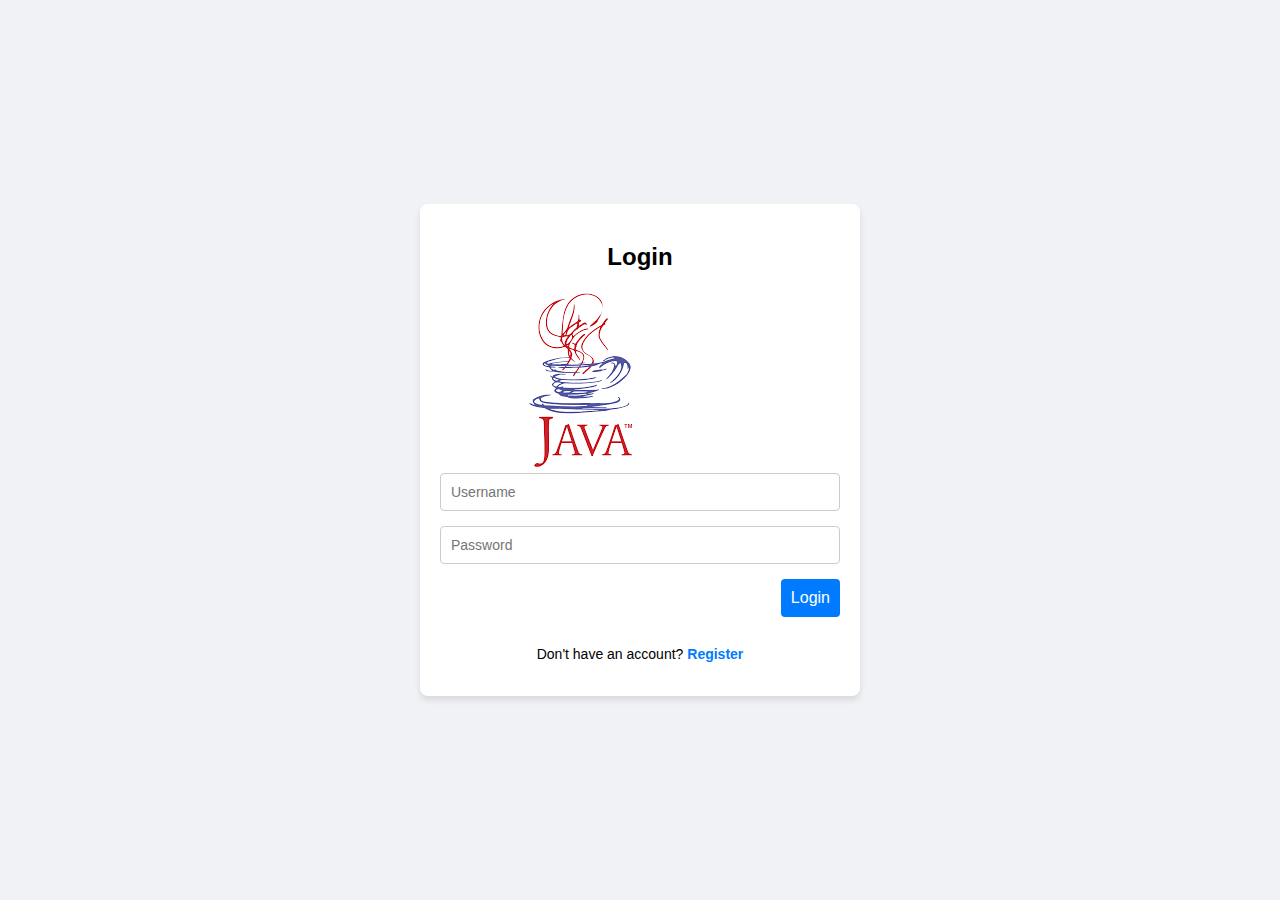
<file: index.html>
<!DOCTYPE html>
<html lang="en">
<head>
  <meta charset="UTF-8">
  <meta name="viewport" content="width=device-width, initial-scale=1.0">
  <title>MyEmployee - Login & Register</title>
  <link rel="stylesheet" href="styles.css">
</head>
<body class="login-container">
  <div class="container">
    <div class="form-container" id="login-form">
      <h2>Login </h2>
      <div class="logo-container">
        <a href="https://google.com" target="_blank" rel="noopener noreferrer">
          <img src="images/java.png" alt="" class="company-logo">
        </a>
      <form id="loginForm">
        <input type="text" id="login-username" placeholder="Username" required>
        <input type="password" id="login-password" placeholder="Password" required>
        <button type="submit">Login</button>
        <p>Don't have an account? <a href="#" id="show-register">Register</a></p>
      </form>
    </div>

    <div class="form-container hidden" id="register-form">
      <h2>Register</h2>
      <form id="registerForm">
        <input type="text" id="register-username" placeholder="Username" required>
        <input type="password" id="register-password" placeholder="Password" required>
        <select id="register-role" required>
          <option value="ADMIN">Admin</option>
          <option value="USER">Employee</option>
        </select>
        <button type="submit">Register</button>
        <p>Already have an account? <a href="#" id="show-login">Login</a></p>
      </form>
    </div>
  </div>
  <script src="script.js"></script>
</body>
</html>
</file>
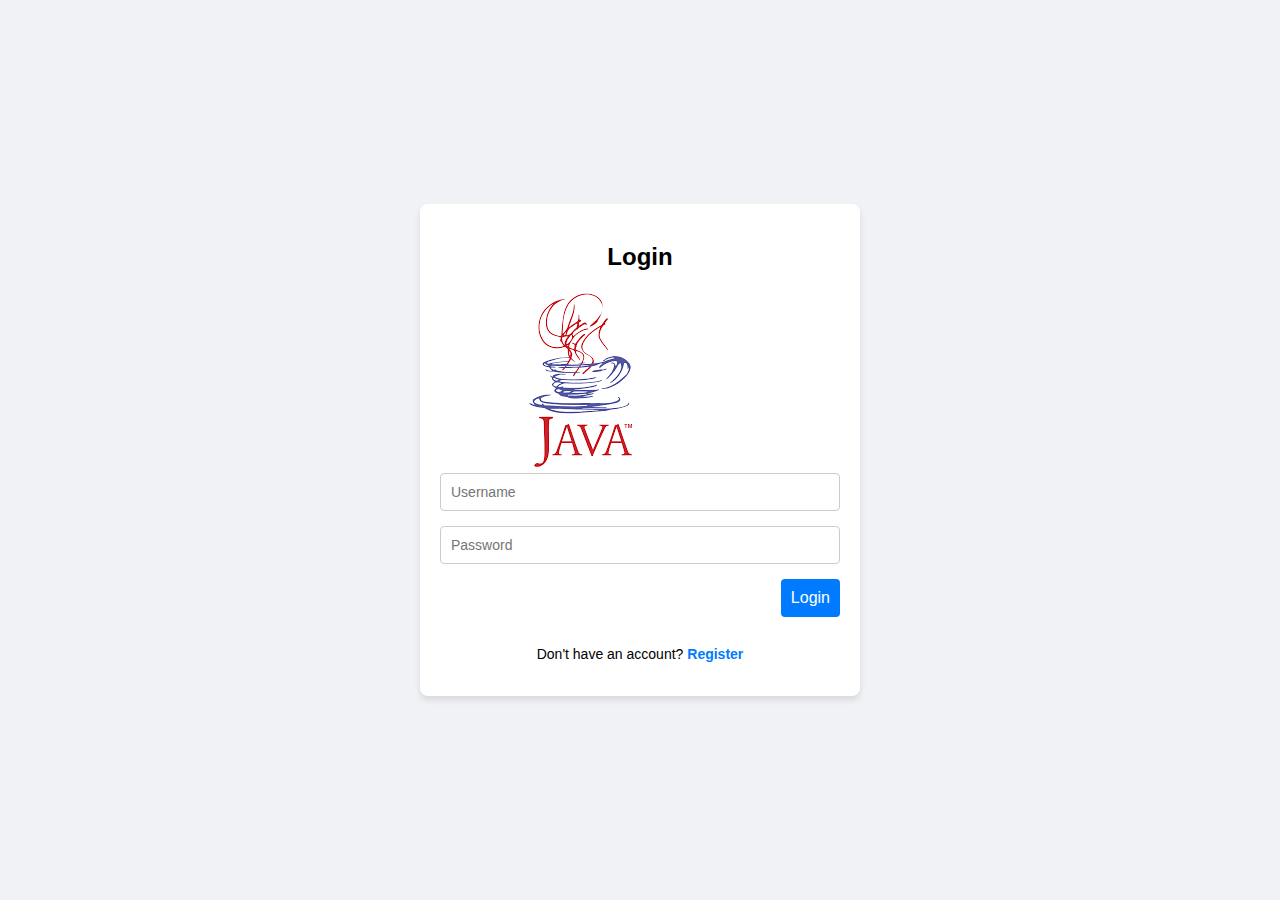
<file: admin-dashboard.html>
<!DOCTYPE html>
<html lang="en">
<head>
  <meta charset="UTF-8">
  <meta name="viewport" content="width=device-width, initial-scale=1.0">
  <title>Admin Dashboard</title>
  <link rel="stylesheet" href="admin.css">
</head>
<body>
  <div class="container">
    <h1>Admin Dashboard</h1>

    <!-- Add Address Type Section -->
    <div id="addressTypesSection">
      <h2>Manage Address Types</h2>

      <!-- Form to Add a New Address Type -->
      <form id="addAddressTypeForm">
        <input type="text" id="newAddressType" placeholder="New Address Type" required />
        <button type="submit">Add Address Type</button>
      </form>

      <!-- List of Existing Address Types -->
      <div id="addressTypesList"></div>
    </div>
  </div>

  <script src="admin-dashboard.js"></script>
</body>
</html>
</file>
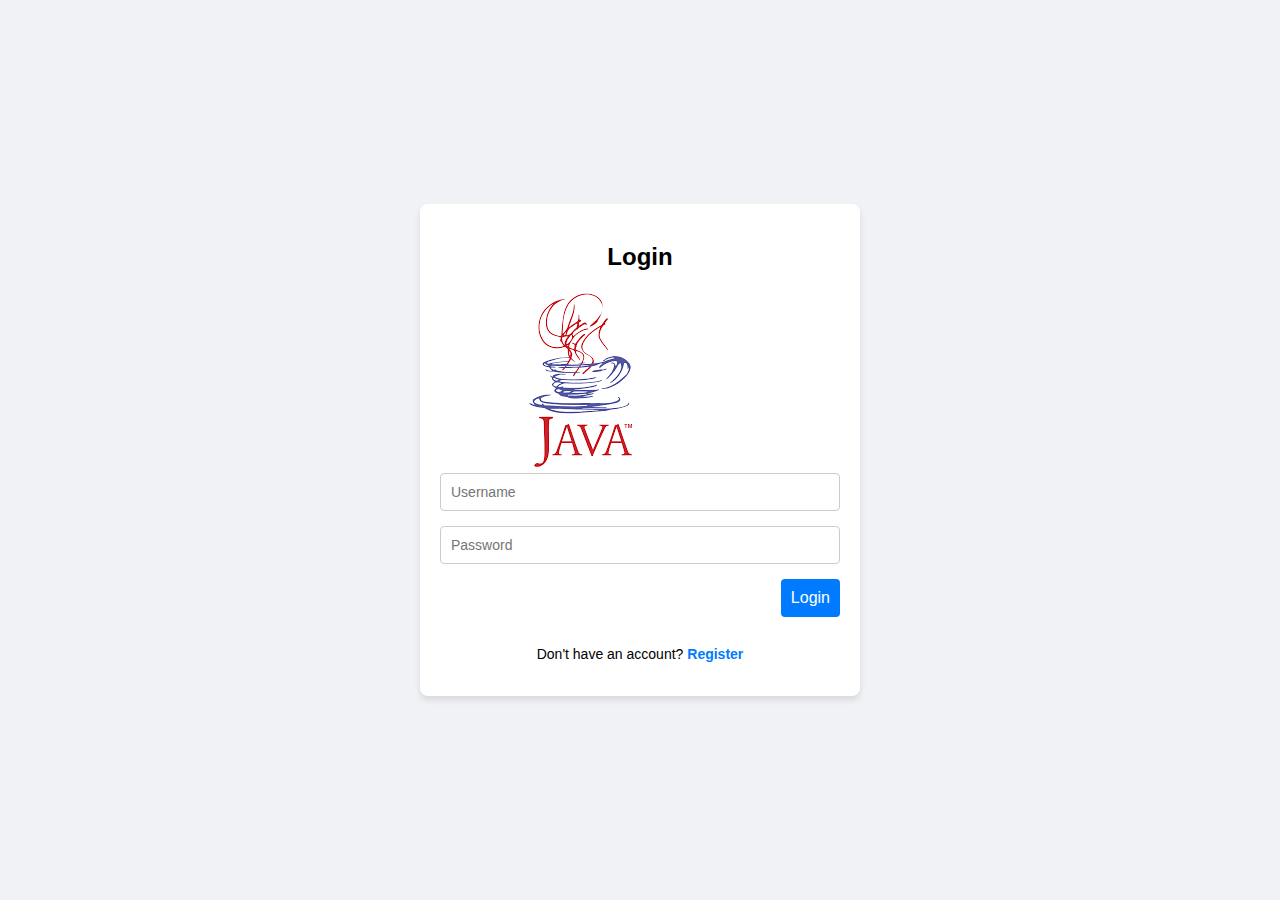
<file: employee-details.html>
<!DOCTYPE html>
<html lang="en">
<head>
  <meta charset="UTF-8">
  <meta name="viewport" content="width=device-width, initial-scale=1.0">
  <title>Employee Details</title>
  <link rel="stylesheet" href="employee-details.css">
</head>
<body>
  <div class="container">
    <h1>Employee Details</h1>

    <!-- Employee Details -->
    <div id="employeeDetails">
      <img id="employeePhoto" src="" alt="Employee Photo" width="100" />
      <h2 id="employeeName"></h2>
      <p id="employeeEmail"></p>
      <p id="employeeJobTitle"></p>
      <p id="employeeBirthDate"></p>
      <p id="employeeStartDate"></p>
    </div>

    <!-- Addresses Section -->
    <div id="addressesSection">
      <h3>Employee Addresses</h3>
      <ul id="addressesList"></ul>
      <button id="addAddressButton">Add Address</button>
    </div>

    <!-- Add Address Form (only for Admin) -->
    <div id="addAddressForm" class="hidden">
      <h3>Enter Address</h3>
      <textarea id="addressField" placeholder="Enter the address"></textarea>
      <button id="submitAddress">Save Address</button>
    </div>
  </div>

  <script src="employee-details.js"></script>
</body>
</html>
</file>
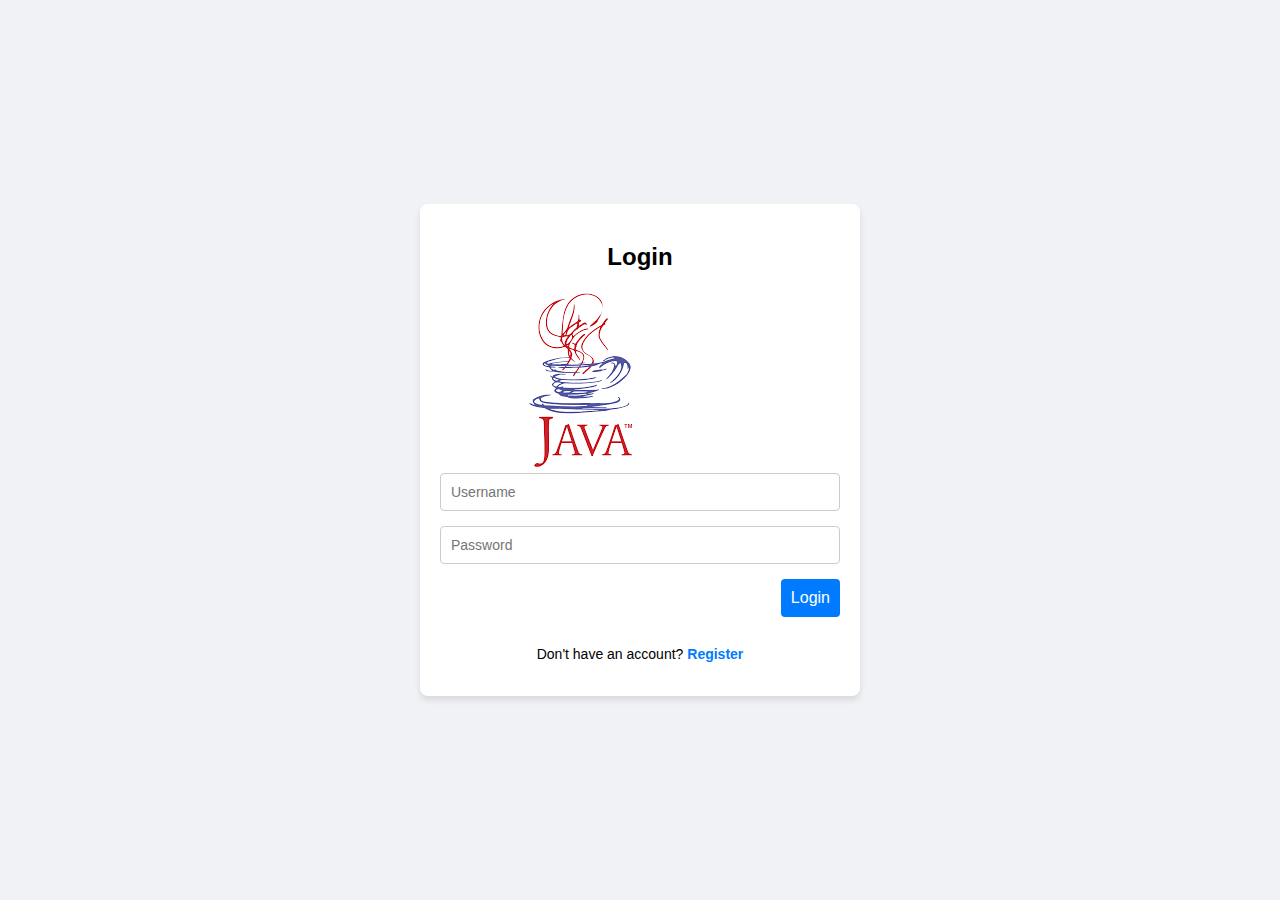
<file: employees.html>
<!DOCTYPE html>
<html lang="en">
<head>
  <meta charset="UTF-8">
  <meta name="viewport" content="width=device-width, initial-scale=1.0">
  <title>Employee Management</title>
  <link rel="stylesheet" href="styles.css">
</head>
<body>
  <div class="container">
    <h1>Employee Management</h1>

    <!-- Add New Employee Form -->
    <button id="addNewEmployeeButton" class="hidden">Add New Employee</button>
    <form id="addEmployeeForm" class="hidden">
      <h2>Add New Employee</h2>
      <input type="text" id="firstName" placeholder="First Name" required />
      <input type="text" id="lastName" placeholder="Last Name" required />
      <input type="text" id="email" placeholder="Email" required />
      <input type="text" id="jobTitle" placeholder="Job Title" required />
      <input type="date" id="birthDate" required />
      <input type="date" id="startDate" required />
      <input type="file" id="photo" />
      <label for="addressTypeDropdown">Address Type:</label>
      <select id="addressTypeDropdown" required>
        <option value="" disabled selected>Select Address Type</option>
      </select>
      <button type="submit" id="addEmployeeForm">Save</button>
      <button type="button" id="cancelAddEmployee">Cancel</button>
    </form>

    <!-- Employee Table -->
    <table id="employeeTable" class="employee-table">
      <thead>
        <tr>
          <th>First Name</th>
          <th>Last Name</th>
          <th>Email</th>
          <th>Job Title</th>
          <th>Birth Date</th>
          <th>Start Date</th>
          <th>Photo</th>
          <th>Actions</th>
        </tr>
      </thead>
      <tbody></tbody>
    </table>
    <div class="pagination">
      <button id="prevPage" disabled>Previous</button>
      <span id="pageInfo"></span>
      <button id="nextPage">Next</button>
    </div>
  </div>
  <script src="employes.js"></script>
</body>
</html>
</file>
<file: styles.css>
/* General Styles */
body {
    font-family: Arial, sans-serif;
    background-color: #f0f2f5;
    margin: 0;
    padding: 0;
}

/* Login/Register Page Styles */
.login-container {
    display: flex;
    justify-content: center;
    align-items: center;
    height: 100vh;
}

.login-container .container {
    max-width: 400px;
    width: 100%;
    padding: 20px;
    background: #fff;
    border-radius: 8px;
    box-shadow: 0 4px 6px rgba(0, 0, 0, 0.1);
}

.login-container h1, 
.login-container h2 {
    text-align: center;
    margin-bottom: 20px;
}

.login-container form {
    display: flex;
    flex-direction: column;
    gap: 15px;
}

.login-container input, 
.login-container select {
    padding: 10px;
    border: 1px solid #ccc;
    border-radius: 4px;
}

.login-container button {
    padding: 10px;
    border: none;
    background-color: #007bff;
    color: white;
    border-radius: 4px;
    cursor: pointer;
    font-size: 16px;
    transition: background-color 0.3s ease;
}

.login-container button:hover {
    background-color: #0056b3;
}

.login-container p {
    text-align: center;
    font-size: 14px;
}

.login-container a {
    color: #007bff;
    text-decoration: none;
    font-weight: bold;
}

.login-container a:hover {
    text-decoration: underline;
}

/* Employee Management Page Styles */
.employee-management-container {
    max-width: 1200px;
    margin: 20px auto;
    background: #fff;
    padding: 20px;
    border-radius: 8px;
    box-shadow: 0 4px 6px rgba(0, 0, 0, 0.1);
}

.employee-management-container h1 {
    text-align: center;
    margin-bottom: 20px;
    color: #333;
}

.employee-table {
    width: 100%;
    border-collapse: collapse;
    margin-bottom: 20px;
}

.employee-table th, 
.employee-table td {
    border: 1px solid #ddd;
    padding: 8px;
    text-align: center;
}

.employee-table th {
    background-color: #f4f4f4;
    font-weight: bold;
    color: #333;
}

.employee-table td img {
    border-radius: 50%;
    width: 50px;
    height: 50px;
    object-fit: cover;
}

.employee-table tr:hover {
    background-color: #f9f9f9;
}

/* Pagination */
.pagination {
    display: flex;
    justify-content: center;
    gap: 10px;
    margin-top: 10px;
}

.pagination button {
    padding: 10px 15px;
    border: none;
    background-color: #007bff;
    color: white;
    border-radius: 4px;
    cursor: pointer;
}

.pagination button:disabled {
    background-color: #ccc;
    cursor: not-allowed;
}

.pagination button:hover:not(:disabled) {
    background-color: #0056b3;
}

/* Add New Employee Button */
#addNewEmployeeButton {
    display: block;
    margin: 20px auto;
    padding: 10px 20px;
    background-color: #28a745;
    border: none;
    color: white;
    border-radius: 4px;
    cursor: pointer;
    font-size: 16px;
}

#addNewEmployeeButton:hover {
    background-color: #218838;
}

/* Add/Edit Form */
form {
    display: flex;
    flex-direction: column;
    gap: 15px;
}

form input,
form select {
    padding: 10px;
    border: 1px solid #ddd;
    border-radius: 4px;
    font-size: 14px;
}

form input:focus,
form select:focus {
    border-color: #007bff;
    outline: none;
}

form button {
    align-self: flex-end;
    padding: 10px 20px;
}

/* Hidden Elements */
.hidden {
    display: none;
}

/* Responsive Styles */
@media (max-width: 768px) {
    .employee-management-container {
        padding: 15px;
    }

    .employee-table th,
    .employee-table td {
        padding: 5px;
        font-size: 12px;
    }

    .pagination button {
        padding: 8px 10px;
        font-size: 14px;
    }

    #addNewEmployeeButton {
        font-size: 14px;
        padding: 8px 15px;
    }
}
</file>
<file: admin.css>
/* General Styles */
body {
    font-family: 'Arial', sans-serif;
    background-color: #f0f2f5;
    margin: 0;
    padding: 0;
  }
  
  .container {
    width: 100%;
    max-width: 960px;
    margin: 20px auto;
    padding: 20px;
    background-color: #ffffff;
    border-radius: 8px;
    box-shadow: 0 4px 8px rgba(0, 0, 0, 0.1);
  }
  
  h1 {
    text-align: center;
    color: #037e1e;
    font-size: 2rem;
    margin-bottom: 20px;
  }
  
  /* Menu Buttons */
  #adminMenu button {
    width: 100%;
    padding: 12px;
    margin-bottom: 10px;
    background-color: #037e1e;
    color: #fff;
    border: none;
    border-radius: 8px;
    cursor: pointer;
    font-size: 1rem;
    transition: background-color 0.3s ease;
  }
  
  #adminMenu button:hover {
    background-color: #165eaa;
  }
  
  /* Address Type Form */
  #addAddressTypeForm {
    margin-bottom: 20px;
  }
  
  #newAddressType {
    width: 100%;
    padding: 12px;
    margin-bottom: 10px;
    border-radius: 8px;
    border: 1px solid #ccc;
    font-size: 1rem;
    color: #333;
    background-color: #f8f9fa;
  }
  
  #addAddressTypeForm button {
    width: 100%;
    padding: 12px;
    background-color: #037e1e;
    color: #fff;
    border: none;
    border-radius: 8px;
    font-size: 1rem;
    cursor: pointer;
    transition: background-color 0.3s ease;
  }
  
  #addAddressTypeForm button:hover {
    background-color: #165eaa;
  }
  
  /* Address Types List Styling */
  #addressTypesList {
    margin-top: 20px;
    padding: 15px;
    background-color: #f4f6f8;
    border-radius: 8px;
    border: 1px solid #ddd;
  }
  
  #addressTypesList h3 {
    font-size: 1.5rem;
    margin-bottom: 15px;
    color: #333;
  }
  
  #addressTypesList div {
    display: flex;
    justify-content: space-between;
    align-items: center;
    padding: 12px;
    margin-bottom: 10px;
    background-color: #ffffff;
    border-radius: 8px;
    box-shadow: 0 2px 4px rgba(0, 0, 0, 0.1);
    transition: background-color 0.3s ease;
  }
  
  #addressTypesList div:hover {
    background-color: #f1f3f5;
  }
  
  #addressTypesList div:last-child {
    margin-bottom: 0;
  }
  
  #addressTypesList .address-type-name {
    font-size: 1rem;
    font-weight: 500;
    color: #333;
  }
  
  #addressTypesList .delete-button {
    padding: 6px 12px;
    background-color: #e74c3c;
    color: white;
    border: none;
    border-radius: 8px;
    font-size: 0.9rem;
    cursor: pointer;
    transition: background-color 0.3s ease;
  }
  
  #addressTypesList .delete-button:hover {
    background-color: #07680f;
  }
  
  /* Pagination */
  .pagination {
    display: flex;
    justify-content: center;
    margin-top: 20px;
  }
  
  .pagination button {
    padding: 10px 20px;
    background-color: #0a6b1f;
    color: #fff;
    border: none;
    border-radius: 8px;
    cursor: pointer;
    font-size: 1rem;
    margin: 0 10px;
    transition: background-color 0.3s ease;
  }
  
  .pagination button:hover {
    background-color: #165eaa;
  }
  
  .pagination button:disabled {
    background-color: #e0e0e0;
    cursor: not-allowed;
  }
</file>
<file: employee-details.css>
/* General Styles */
body {
    font-family: Arial, sans-serif;
    background-color: #f0f2f5;
    margin: 0;
    padding: 0;
  }
  
  .container {
    max-width: 1200px;
    margin: 20px auto;
    padding: 20px;
    background-color: #fff;
    border-radius: 8px;
    box-shadow: 0 4px 6px rgba(0, 0, 0, 0.1);
  }
  
  h1 {
    text-align: center;
    margin-bottom: 20px;
    color: #333;
  }
  
  /* Employee Details Section */
  #employeeDetails {
    margin-bottom: 30px;
  }
  
  #employeeDetails p {
    font-size: 16px;
    margin-bottom: 10px;
  }
  
  #employeeDetails img {
    border-radius: 8px;
    max-width: 150px;
    margin-top: 15px;
  }
  
  /* Address List */
  #addressesList {
    list-style-type: none;
    padding-left: 0;
  }
  
  #addressesList li {
    padding: 8px;
    margin: 5px 0;
    background-color: #f4f4f4;
    border-radius: 5px;
  }
  
  #addressesList li:nth-child(even) {
    background-color: #e9ecef;
  }
  
  h3 {
    margin-top: 30px;
    font-size: 20px;
    color: #333;
  }
  
  /* Address Form */
  #addAddressForm {
    margin-top: 20px;
    background-color: #f8f9fa;
    padding: 15px;
    border-radius: 8px;
    box-shadow: 0 4px 6px rgba(0, 0, 0, 0.1);
  }
  
  #addAddressForm input,
  #addAddressForm select {
    padding: 10px;
    margin: 10px 0;
    border: 1px solid #ccc;
    border-radius: 4px;
    font-size: 16px;
    width: 100%;
    box-sizing: border-box;
  }
  
  #addAddressForm button {
    padding: 10px 15px;
    background-color: #28a745;
    color: #fff;
    border: none;
    border-radius: 4px;
    cursor: pointer;
    font-size: 16px;
    width: 100%;
    margin-top: 10px;
  }
  
  #addAddressForm button:hover {
    background-color: #218838;
  }
  
  /* Pagination and Link Styling */
  .pagination {
    display: flex;
    justify-content: center;
    gap: 10px;
    margin-top: 30px;
  }
  
  .pagination button {
    padding: 10px 15px;
    background-color: #007bff;
    color: white;
    border: none;
    border-radius: 4px;
    cursor: pointer;
  }
  
  .pagination button:disabled {
    background-color: #ccc;
    cursor: not-allowed;
  }
  
  .pagination button:hover:not(:disabled) {
    background-color: #0056b3;
  }
  
  a {
    color: #007bff;
    text-decoration: none;
  }
  
  a:hover {
    text-decoration: underline;
  }
  
  #addNewEmployeeButton {
    margin-top: 20px;
    padding: 10px 20px;
    background-color: #28a745;
    border: none;
    color: white;
    border-radius: 4px;
    cursor: pointer;
    font-size: 16px;
  }
  
  #addNewEmployeeButton:hover {
    background-color: #218838;
  }
  
  .hidden {
    display: none;
  }
  
  /* Responsive Styles */
  @media (max-width: 768px) {
    .container {
      padding: 15px;
    }
  
    #employeeDetails p {
      font-size: 14px;
    }
  
    #addressesList li {
      font-size: 14px;
    }
  
    #addAddressForm input,
    #addAddressForm select {
      font-size: 14px;
    }
  
    #addAddressForm button {
      font-size: 14px;
    }
  
    .pagination button {
      padding: 8px 12px;
    }
  }
</file>
